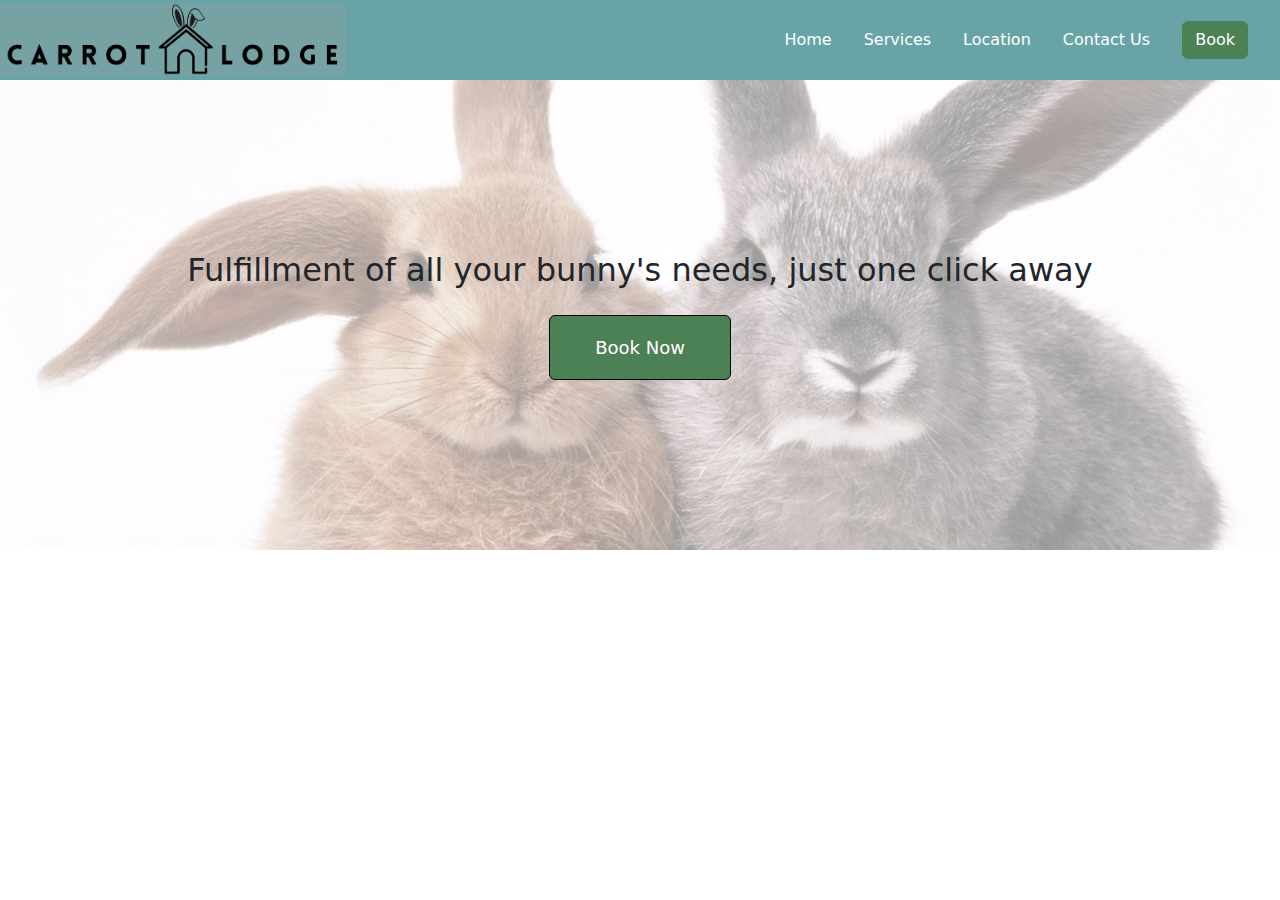
<file: index.html>
<!DOCTYPE html>
<html lang="en">

<head>
    <meta charset="UTF-8">
    <title>Carrot Lodge</title>
    <link rel="stylesheet" href="bootstrap/css/bootstrap.min.css">
    <link rel="stylesheet" href="css/index.css">
    <link rel="stylesheet" href="css/navbar.css">
</head>

<body>
      <nav class="navbar navbar-expand-lg navbar-light" id="navbarBody">
        <div id="logo">
          <a href="index.html">
            <img id="logoimg" src="imgs/CarrotLodgeLogo.png">
          </a>
        </div>
        <div class="collapse navbar-collapse" id="navbarNavAltMarkup">
          <div class="navbar-nav navButtons">
            <a class="navItem" href="index.html">Home</a>
            <a class="navItem" href="html/services.html">Services</a>
            <a class="navItem" href="html/location.html">Location</a>
            <a class="navItem" href="html/contact.html">Contact Us</a>
            <a class="navItem btn btn-primary bookButton" href="html/booking.html">Book</a>
          </div>
        </div>
      </nav>

    <div id="everthing">
      <img id="homepageBack" src="imgs/homepage.jpg">
    <div id="overallBody">
      <div id="generalBody">
        <h2>Fulfillment of all your bunny's needs, just one click away</h2>
  
        <div>
          <a class="btn btn-primary bookNowButton" href="html/booking.html">Book Now</a>
        </div>
      </div>
    </div>
    </div>
    
    

    
    <script src="bootstrap/js/bootstrap.bundle.min.js"></script>

</body>

</html>
</file>
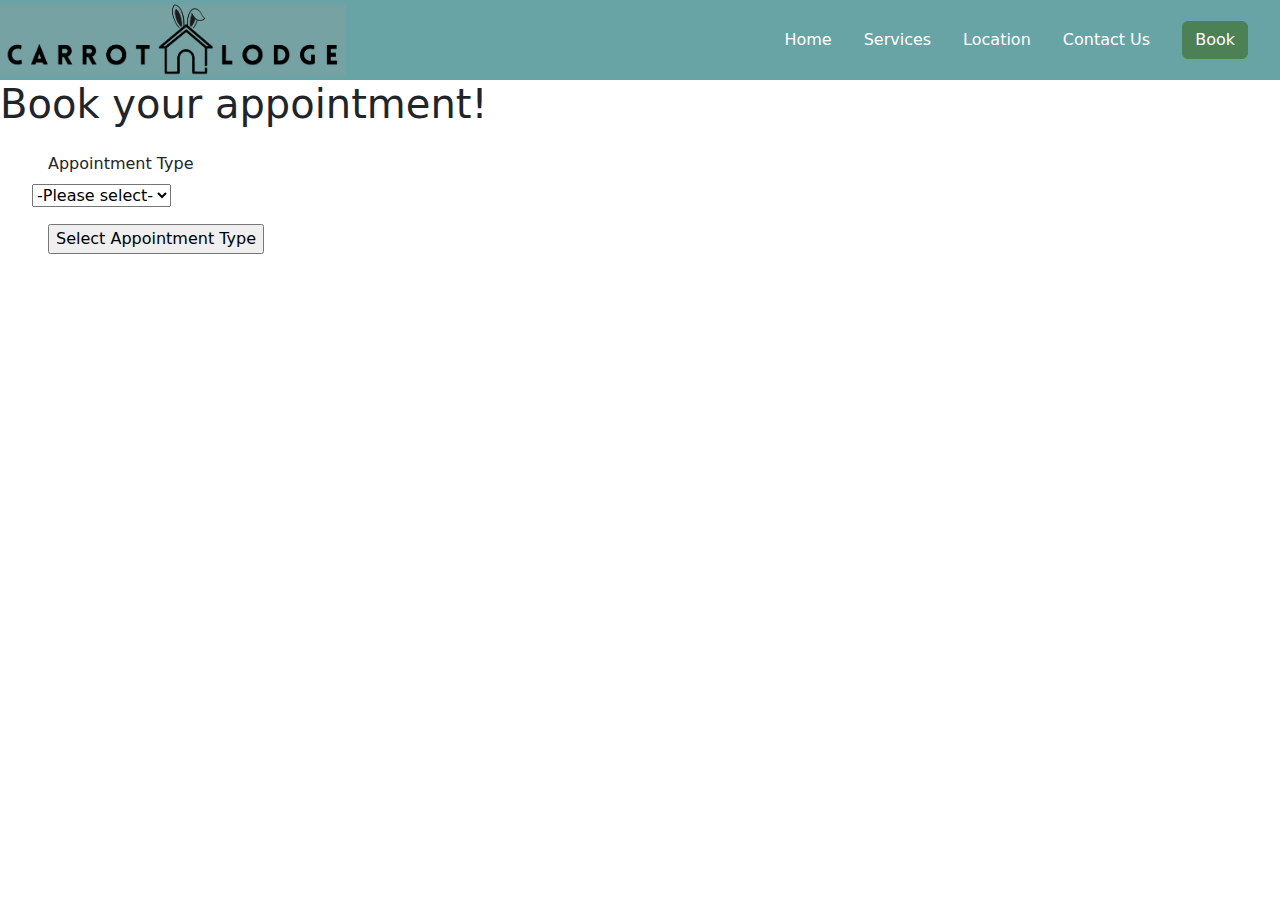
<file: html/booking.html>
<!DOCTYPE html>
<html lang="en">

<head>
    <meta charset="UTF-8">
    <title>Carrot Lodge</title>
    <link rel="stylesheet" href="../bootstrap/css/bootstrap.min.css">
    <link rel="stylesheet" href="../css/booking.css">
    <link rel="stylesheet" href="../css/navbar.css">
</head>

<body>

    <nav class="navbar navbar-expand-lg navbar-light" id="navbarBody">
        <div id="logo">
          <a href="../index.html">
            <img id="logoimg" src="../imgs/CarrotLodgeLogo.png">
          </a>
        </div>
        <div class="collapse navbar-collapse" id="navbarNavAltMarkup">
          <div class="navbar-nav navButtons">
            <a class="navItem" href="../index.html">Home</a>
            <a class="navItem" href="services.html">Services</a>
            <a class="navItem" href="location.html">Location</a>
            <a class="navItem" href="contact.html">Contact Us</a>
            <a class="navItem btn btn-primary bookButton" href="booking.html">Book</a>
          </div>
        </div>
      </nav>

      <h1>Book your appointment!</h1>

      <div id="fullBody">

        <form id="appointment-type" onsubmit="return chooseAppointment(event)">
          <label for="appointment-type-select">Appointment Type</label><br>
          <select name="appointment-names" id="appointment-type-select">
            <option value="blank">-Please select-</option>
            <option value="daycare">Daycare</option>
            <option value="boarding">Boarding</option>
            <option value="training">Training</option>
            <option value="grooming">Grooming</option>
          </select><br>

          <input type="submit" value="Select Appointment Type" id="type-submit">
        </form>

        <div id="error1">
          
        </div>

        <div id="pt2">
          <form id="app-recurrence" onsubmit="return chooseRecurrence(event)">
            <input type="radio" id="one-app" name="app-recurrence" value="One">
            <label for="one-app">I would like only one appointment</label><br>
  
            <input type="radio" id="multi-app" name="app-recurrence" value="Multi">
            <label for="multi-app">I would like recurring appointments</label><br>
  
            <input type="submit" value="Continue to appointment details" id="submit-button">
          </form>
        </div>
        


        <div class="second-half">
          <form id="app-info" onsubmit="return bookAppointment(event)">

            <div id='recurring-days'>
              <p>Select the recurring days</p>
              <label for="monday">Monday</label>
              <input type="checkbox" id="monday" name="dow-select" value="Monday">
              <label for="tuesday">Tuesday</label>
              <input type="checkbox" id="tuesday" name="dow-select" value="Tuesday">
              <label for="wednesday">Wednesday</label>
              <input type="checkbox" id="wednesday" name="dow-select" value="Wednesday">
              <label for="thursday">Thursday</label>
              <input type="checkbox" id="thursday" name="dow-select" value="Thursday">
              <label for="friday">Friday</label>
              <input type="checkbox" id="friday" name="dow-select" value="Friday">
              <br>
            </div>
            
            <div id="drop-off-time-div">
              <label for="drop-off-time">Drop-off time</label>
              <select name="drop-off-time" id="drop-off-time" class="drop-off">
                <option value="blank">-Please select-</option>
                <option value="7:00AM">7:00AM</option>
                <option value="7:30AM">7:30AM</option>
                <option value="8:00AM">8:00AM</option>
                <option value="8:00AM">8:30AM</option>
                <option value="9:00AM">9:00AM</option>
                <option value="9:30AM">9:30AM</option>
                <option value="10:00AM">10:00AM</option>
                <option value="10:30AM">10:30AM</option>
                <option value="11:00AM">11:00AM</option>
                <option value="11:30AM">11:30AM</option>
                <option value="12:00PM">12:00PM</option>
                <option value="12:20PM">12:30PM</option>
                <option value="1:00PM">1:00PM</option>
                <option value="1:30PM">1:30PM</option>
                <option value="2:00PM">2:00PM</option>
                <option value="2.30PM">2:30PM</option>
                <option value="3:00PM">3:00PM</option>
                <option value="3.30PM">3:30PM</option>
                <option value="4:00PM">4:00PM</option>
                <option value="4:30PM">4:30PM</option>
                <option value="5:00PM">5:00PM</option>
                <option value="5:30PM">5:30PM</option>
                <option value="6:00PM">6:00PM</option>
              </select>
            </div>
            
            <div id="pick-up-time-div">
              <label for="pick-up-time">Pick-up time</label>
              <select name="pick-up-time" id="pick-up-time" class="drop-off">
                <option value="blank">-Please select-</option>
                <option value="8:00AM">8:00AM</option>
                <option value="8:00AM">8:30AM</option>
                <option value="9:00AM">9:00AM</option>
                <option value="9:30AM">9:30AM</option>
                <option value="10:00AM">10:00AM</option>
                <option value="10:30AM">10:30AM</option>
                <option value="11:00AM">11:00AM</option>
                <option value="11:30AM">11:30AM</option>
                <option value="12:00PM">12:00PM</option>
                <option value="12:20PM">12:30PM</option>
                <option value="1:00PM">1:00PM</option>
                <option value="1:30PM">1:30PM</option>
                <option value="2:00PM">2:00PM</option>
                <option value="2.30PM">2:30PM</option>
                <option value="3:00PM">3:00PM</option>
                <option value="3.30PM">3:30PM</option>
                <option value="4:00PM">4:00PM</option>
                <option value="4:30PM">4:30PM</option>
                <option value="5:00PM">5:00PM</option>
                <option value="5:30PM">5:30PM</option>
                <option value="6:00PM">6:00PM</option>
                <option value="6:30PM">6:30PM</option>
                <option value="7:00PM">7:00PM</option>
              </select> <br>
            </div>
            
            <div id="start-date-div">
              <label for="app-start-date">Appointment Start Date</label>
              <input type="date" id="app-start-date" name="app-start-date"><br>
            </div>

            <div id="end-date-div">
              <label for="app-end-date">Appointment End Date</label>
              <input type="date" id="app-end-date" name="app-end-date"><br>
            </div>

            <div id="date-div">
              <label for="app-date">Appointment Date</label>
              <input type="date" id="app-date" name="app-date"><br>
            </div>

            <input formaction="clientInfo.html" type="submit" value="Continue to Info Page" id="continue-to-info">

          </form>
        </div>

      </div>
    

</body>

<script src="../bootstrap/js/bootstrap.bundle.min.js"></script>
    <script src="../js/booking.js"></script>
</html>
</file>
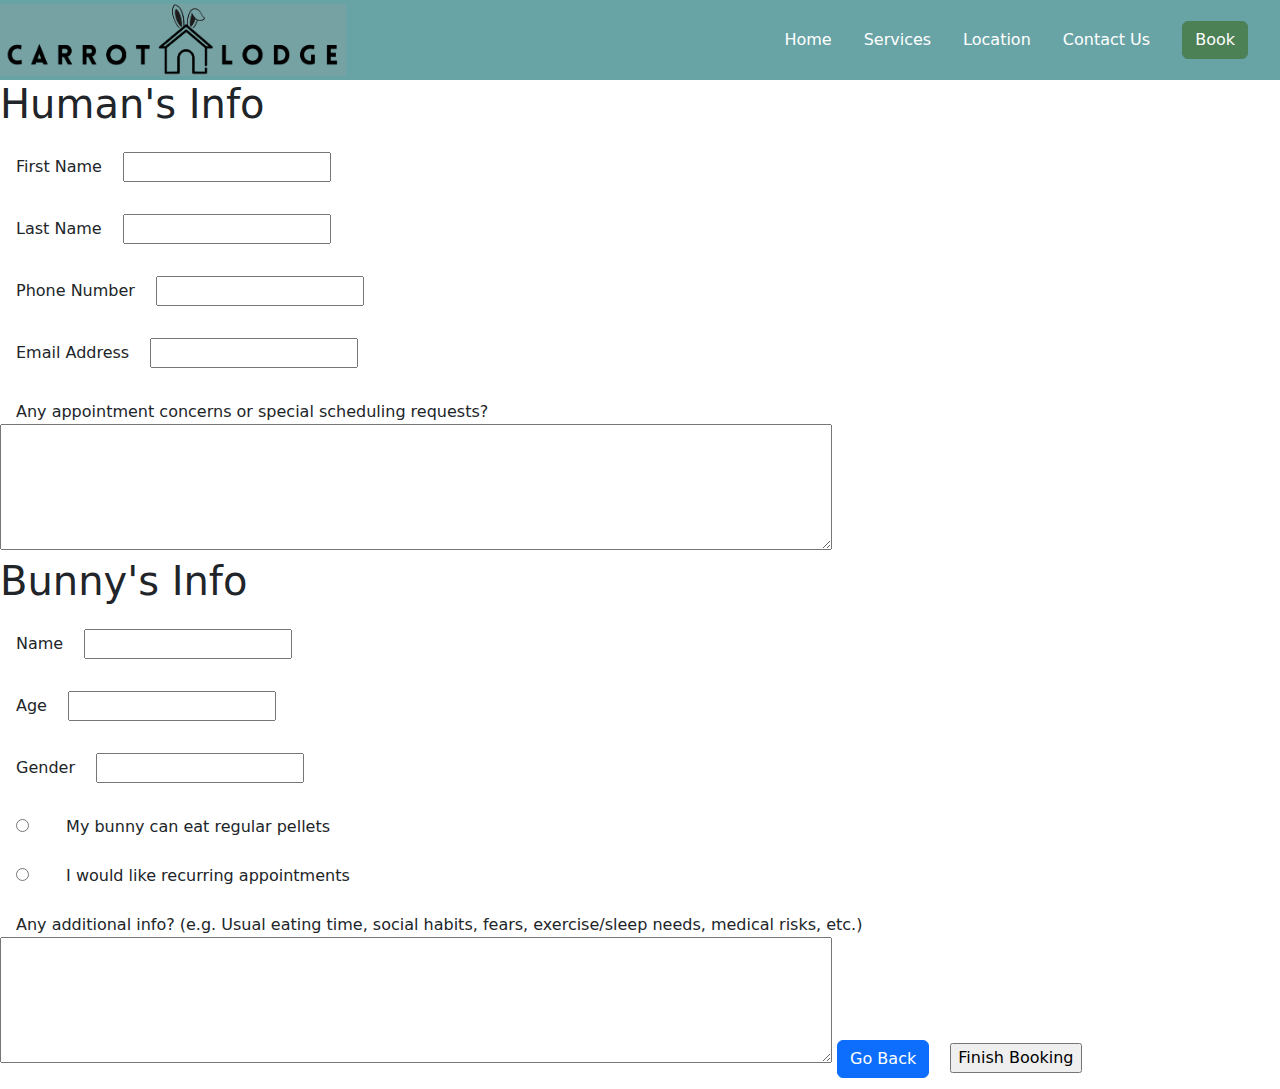
<file: html/clientInfo.html>
<!DOCTYPE html>
<html lang="en">

<head>
    <meta charset="UTF-8">
    <title>Carrot Lodge</title>
    <link rel="stylesheet" href="../bootstrap/css/bootstrap.min.css">
    <link rel="stylesheet" href="../css/clientInfo.css">
    <link rel="stylesheet" href="../css/navbar.css">
</head>

<body>

    <nav class="navbar navbar-expand-lg navbar-light" id="navbarBody">
        <div id="logo">
          <a href="../index.html">
            <img id="logoimg" src="../imgs/CarrotLodgeLogo.png">
          </a>
        </div>
        <div class="collapse navbar-collapse" id="navbarNavAltMarkup">
          <div class="navbar-nav navButtons">
            <a class="navItem" href="../index.html">Home</a>
            <a class="navItem" href="services.html">Services</a>
            <a class="navItem" href="location.html">Location</a>
            <a class="navItem" href="contact.html">Contact Us</a>
            <a class="navItem btn btn-primary bookButton" href="booking.html">Book</a>
          </div>
        </div>
      </nav>

    

    <div id="info">
      <form id="info">
        <h1>Human's Info</h1>
        <div id="name">
          <div id="fname">
            <label for="fname">First Name</label>
            <input type="text" id="fname" name="fname">
          </div>
          <div id="lname">
            <label for="lname">Last Name</label>
            <input type="text" id="lname" name="lname">
          </div>
        </div>

        <div id="column-info">
          <div id="phone">
            <label for="phone-number">Phone Number</label>
            <input type="text" id="phone-number" name="pnumber">
          </div>
          <div id="email">
            <label for="email-address">Email Address</label>
            <input type="text" id="email-address" name="email">
          </div>
        </div>

        <label for="app-concerns">Any appointment concerns or special scheduling requests?</label><br>
        <textarea id="app-concerns" name="app-concerns" rows="5" cols="100"></textarea>

        <h1>Bunny's Info</h1>
        <div id="column info">
          <div id="name">
            <label for="bname">Name</label>
            <input type="text" id="bname" name="bname">
          </div>
          <div id="age">
            <label for="bage">Age</label>
            <input type="text" id="bage" name="bage">
          </div>
          <div id="gender">
            <label for="bgender">Gender</label>
            <input type="text" id="bgender" name="bgender">
          </div>
        </div>

        <div id="food-preference-buttons">

          <div class="food">
            <input type="radio" id="food-preference" name="food-preference" value="Yes">
            <label for="food-preference">My bunny can eat regular pellets</label><br>
          </div>
          <div class="food">
            <input type="radio" id="food-preference" name="food-preference" value="No">
            <label for="food-preference">I would like recurring appointments</label><br>
          </div>
        </div>
        
        <label for="add-info">Any additional info? (e.g. Usual eating time, social habits, fears, exercise/sleep needs, medical risks, etc.)</label><br>
        <textarea id="add-info" name="add-info" rows="5" cols="100"></textarea>

        <a btn class="btn btn-primary book-service go-back-btn" href="booking.html">Go Back</a>
        <input formaction="confirmation.html" type="submit" value="Finish Booking" id="book-button">
        
      </form>
      
    </div>

    <script src="../bootstrap/js/bootstrap.bundle.min.js"></script>

</body>

</html>
</file>
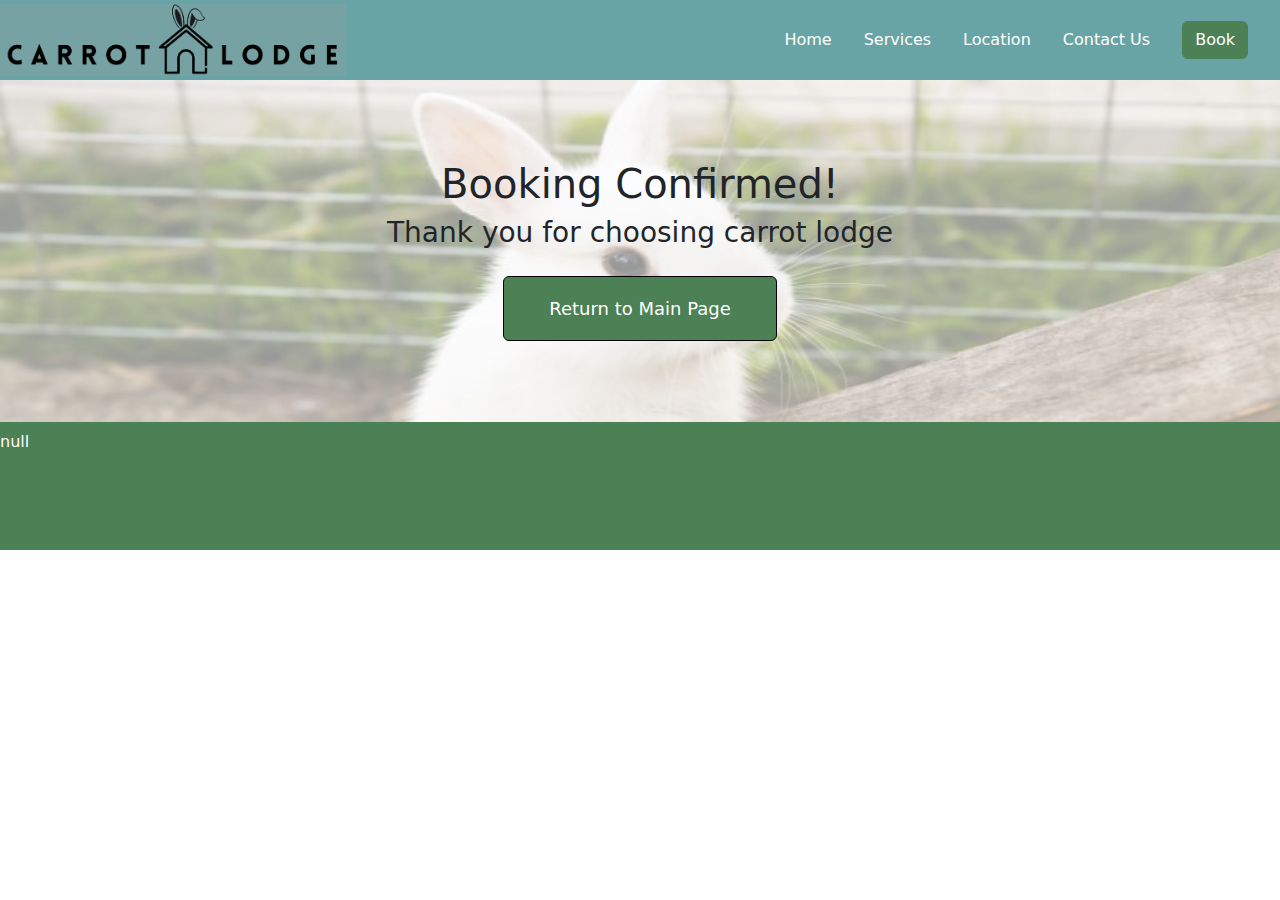
<file: html/confirmation.html>
<!DOCTYPE html>
<html lang="en">

<head>
    <meta charset="UTF-8">
    <title>Carrot Lodge</title>
    <link rel="stylesheet" href="../bootstrap/css/bootstrap.min.css">
    <link rel="stylesheet" href="../css/confirmation.css">
    <link rel="stylesheet" href="../css/navbar.css">
</head>

<body>

    <nav class="navbar navbar-expand-lg navbar-light" id="navbarBody">
        <div id="logo">
          <a href="../index.html">
            <img id="logoimg" src="../imgs/CarrotLodgeLogo.png">
          </a>
        </div>
        <div class="collapse navbar-collapse" id="navbarNavAltMarkup">
          <div class="navbar-nav navButtons">
            <a class="navItem" href="../index.html">Home</a>
            <a class="navItem" href="services.html">Services</a>
            <a class="navItem" href="location.html">Location</a>
            <a class="navItem" href="contact.html">Contact Us</a>
            <a class="navItem btn btn-primary bookButton" href="booking.html">Book</a>
          </div>
        </div>
      </nav>

    <div id="everything">
      <img id="comfirmationBack" src="../imgs/confirmation bunny.jpg">
      <div id="overall-content">
        <div id="centerContent">
          <h1>Booking Confirmed!</h1>
        <h3>Thank you for choosing carrot lodge</h3>
        <a class="btn btn-primary returnButton" href="../index.html">Return to Main Page</a>
        </div>
      </div>
  
      <div id="overallBottom">
        <div id='bottom-info'>
          <div id="title">
            <h4></h4>
          </div>
          <div id="service-type"></div>
          <div id="date"></div>
          <div id="days"></div>
          <div id="time"></div>
        </div>
      </div>
    </div>


    <script>
      let serviceType = localStorage.getItem("appType");
      let recurrence = localStorage.getItem("recurrence");
      let days = localStorage.getItem("recurringDays");
      let dropOff = localStorage.getItem("dropOff");
      let pickUp = localStorage.getItem("pickUp");
      let startDate = localStorage.getItem("startDate");
      let endDate = localStorage.getItem("endDate");
      let date = localStorage.getItem("date");

      let string = "";
      document.getElementById("service-type").innerHTML = string.concat("<p>", serviceType, "<p>");

      if (startDate && endDate){
        let string = "";
        document.getElementById("date").innerHTML = string.concat("<p>", startDate, " to ", endDate, "<p>");
      }
      else if (date){
        let string = "";
        document.getElementById("date").innerHTML = string.concat("<p>", date, "<p>");
      }

      if (pickUp && dropOff){
        let string = "";
        document.getElementById("time").innerHTML = string.concat("<p>", dropOff, " - ", pickUp, "<p>");
      }
      
      
    </script>
    

    <script src="../bootstrap/js/bootstrap.bundle.min.js"></script>

</body>

</html>
</file>
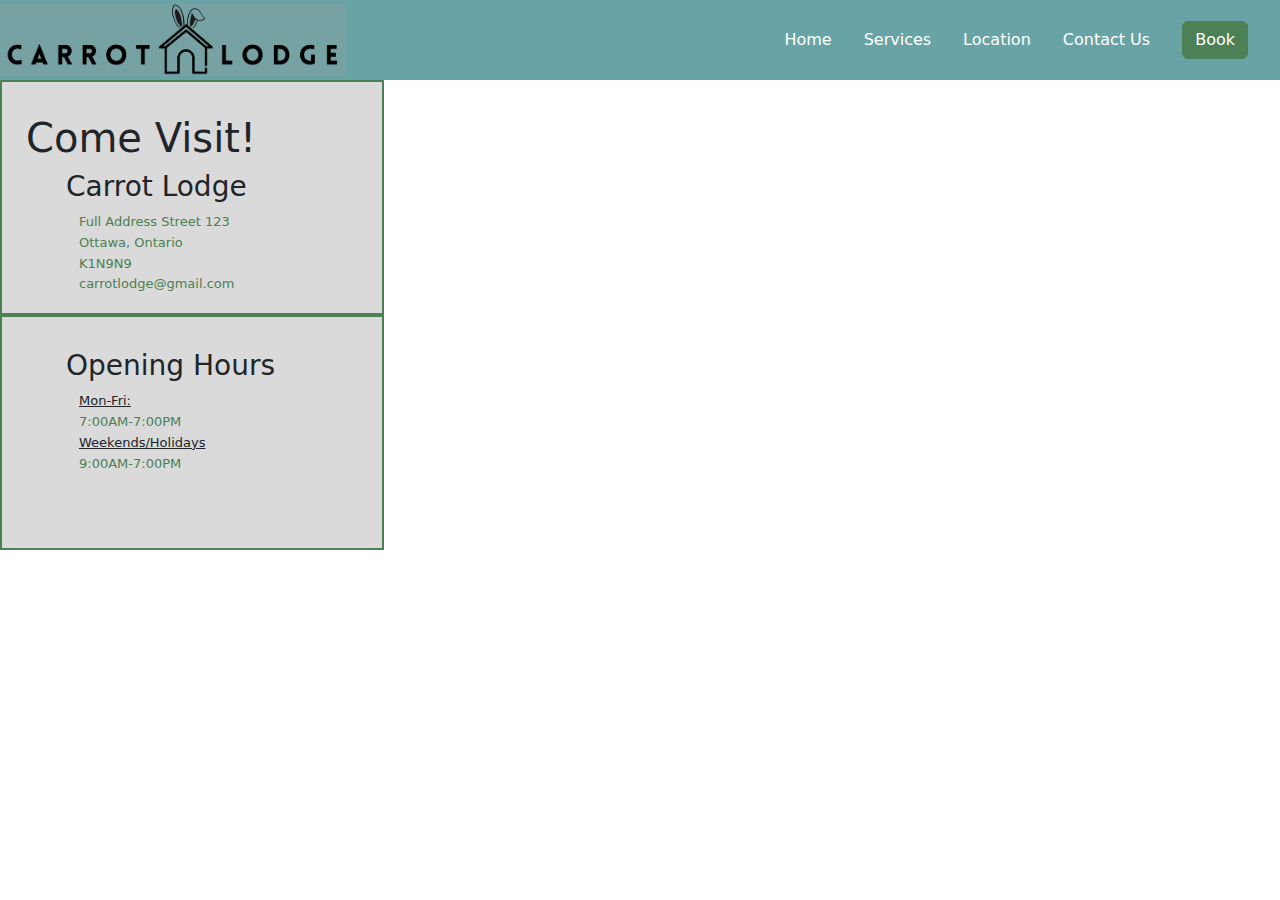
<file: html/location.html>
<!DOCTYPE html>
<html lang="en">

<head>
    <meta charset="UTF-8">
    <title>Carrot Lodge</title>
    <link rel="stylesheet" href="../bootstrap/css/bootstrap.min.css">
    <link rel="stylesheet" href="../css/location.css">
    <link rel="stylesheet" href="../css/navbar.css">
</head>

<body>

    <nav class="navbar navbar-expand-lg navbar-light" id="navbarBody">
        <div id="logo">
          <a href="../index.html">
            <img id="logoimg" src="../imgs/CarrotLodgeLogo.png">
          </a>
        </div>
        <div class="collapse navbar-collapse" id="navbarNavAltMarkup">
          <div class="navbar-nav navButtons">
            <a class="navItem" href="../index.html">Home</a>
            <a class="navItem" href="services.html">Services</a>
            <a class="navItem" href="location.html">Location</a>
            <a class="navItem" href="contact.html">Contact Us</a>
            <a class="navItem btn btn-primary bookButton" href="booking.html">Book</a>
          </div>
        </div>
      </nav>

    <div id="full-page">
      <div class="left-side side">
        <div class="half">
          <h1>Come Visit!</h1>
          <h3>Carrot Lodge</h3>
          <p class="info">Full Address Street 123</p>
          <p class="info">Ottawa, Ontario</p>
          <p class="info">K1N9N9</p>
          <p class="info">carrotlodge@gmail.com</p>
        </div>
        <div class="half">
          <h3>Opening Hours</h3>
          <p><u>Mon-Fri:</u></p>
          <p class="info">7:00AM-7:00PM</p>
          <p><u>Weekends/Holidays</u></p>
          <p class="info">9:00AM-7:00PM</p>
        </div>  
      </div>
  
      <div class="right-side side">
        <div id="map">
          <iframe src="https://www.google.com/maps/embed?pb=!1m18!1m12!1m3!1d44796.950692387676!2d-75.79539611040312!3d45.43334300981956!2m3!1f0!2f0!3f0!3m2!1i1024!2i768!4f13.1!3m3!1m2!1s0x4cce03091e2c7b17%3A0x5800b1ca1c7450c7!2sCin%C3%A9ma%20Starcit%C3%A9%20Gatineau!5e0!3m2!1sen!2sca!4v1739761626957!5m2!1sen!2sca" width="600" height="450" style="border:0;" allowfullscreen="" loading="lazy" referrerpolicy="no-referrer-when-downgrade"></iframe>
        </div>
      </div>
    </div>

       
    


    <script src="../bootstrap/js/bootstrap.bundle.min.js"></script>

</body>

</html>
</file>
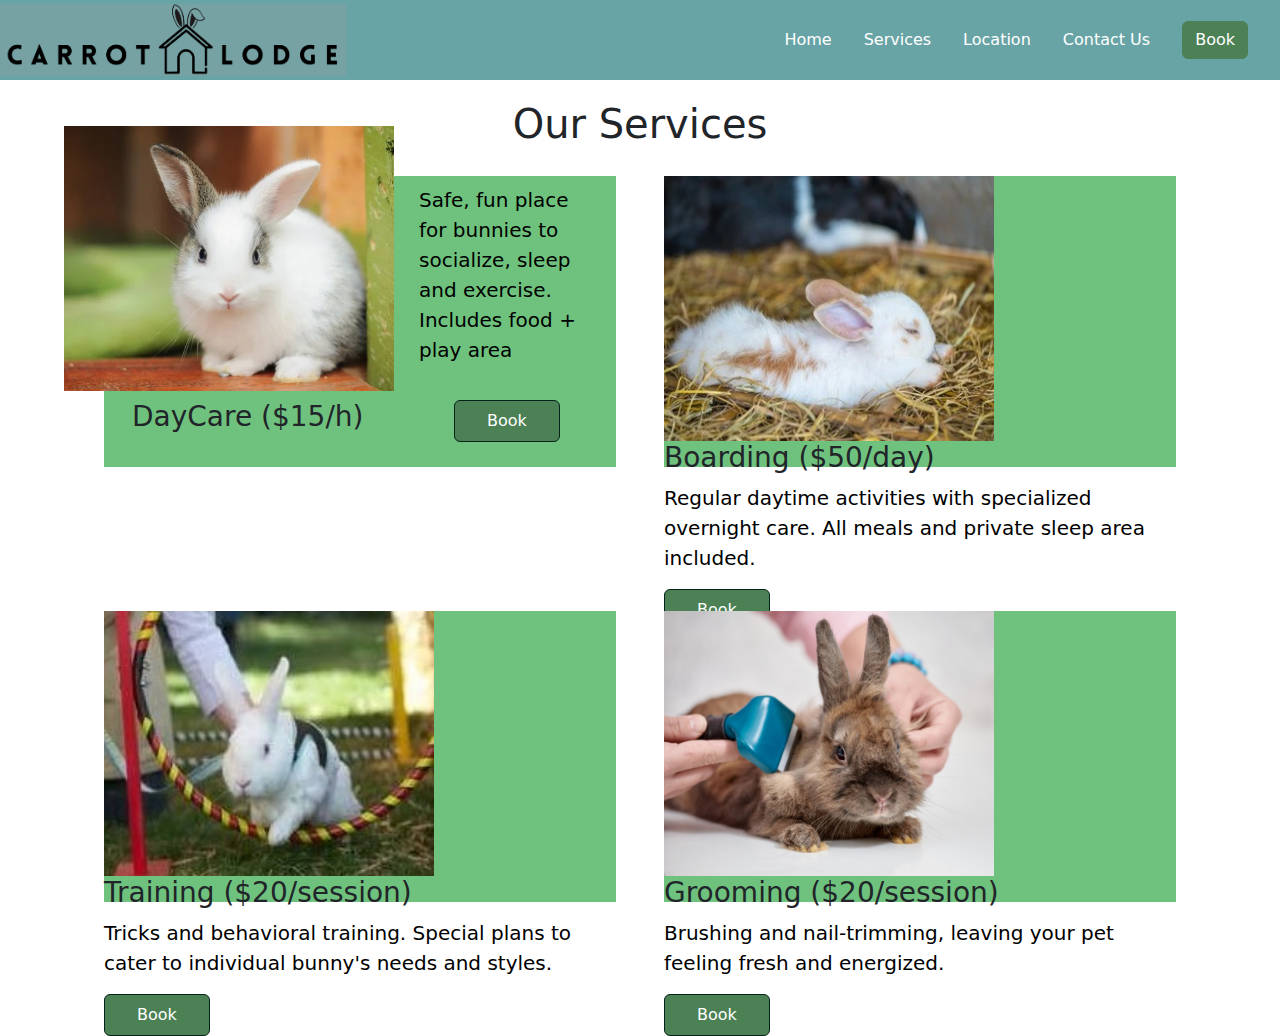
<file: html/services.html>
<!DOCTYPE html>
<html lang="en">

<head>
    <meta charset="UTF-8">
    <title>Carrot Lodge</title>
    <link rel="stylesheet" href="../bootstrap/css/bootstrap.min.css">
    <link rel="stylesheet" href="../css/services.css">
    <link rel="stylesheet" href="../css/navbar.css">
</head>

<body>

    <nav class="navbar navbar-expand-lg navbar-light" id="navbarBody">
        <div id="logo">
          <a href="../index.html">
            <img id="logoimg" src="../imgs/CarrotLodgeLogo.png">
          </a>
        </div>
        <div class="collapse navbar-collapse" id="navbarNavAltMarkup">
          <div class="navbar-nav navButtons">
            <a class="navItem" href="../index.html">Home</a>
            <a class="navItem" href="services.html">Services</a>
            <a class="navItem" href="location.html">Location</a>
            <a class="navItem" href="contact.html">Contact Us</a>
            <a class="navItem btn btn-primary bookButton" href="booking.html">Book</a>
          </div>
        </div>
      </nav>

      <div services-body>
        <h1>Our Services</h1>

        <div id="all-services">

          <div id="services-top-row">
            <div class="service service-left">
              <img src="../imgs/bunny1.jpg" id="daycare-bunny">
              <div class="services-internal">
                <h3 id="daycare-title">DayCare ($15/h)</h3>
                <p id="daycare-description">Safe, fun place for bunnies to socialize, sleep and exercise. Includes food + play area</p>
                <a class="btn btn-primary book-service daycare-button" href="booking.html">Book</a>
              </div>
            </div>

            <div class="service service-right">
              <img src="../imgs/sleeping bunny.jpg" id="boarding-bunny">
              <div class="services-internal">
                <h3 id="boarding-title">Boarding ($50/day)</h3>
                <p id="boarding-description">Regular daytime activities with specialized overnight care. All meals and private sleep area included.</p>
                <a class="btn btn-primary book-service boarding-button" href="booking.html">Book</a>
              </div>
            </div>
          </div>

          <div id="services-bottom-row">
            <div class="service service-left">
              <img src="../imgs/bunny jumping through hoop.jpg" id="training-bunny">
              <div class="services-internal">
                <h3 id="training-title">Training ($20/session)</h3>
                <p id="training-description">Tricks and behavioral training. Special plans to cater to individual bunny's needs and styles.</p>
                <a class="btn btn-primary book-service training-button" href="booking.html">Book</a>
              </div>
            </div>

            <div class="service service-right">
              <img src="../imgs/bunny grooming.jpg" id="grooming-bunny">
              <div class="services-internal">
                <h3 id="grooming-title">Grooming ($20/session)</h3>
                <p id="grooming-description">Brushing and nail-trimming, leaving your pet feeling fresh and energized.</p>
                <a class="btn btn-primary book-service grooming-button" href="booking.html">Book</a>
              </div>
            </div>


          </div>

        </div>
      </div>
   
    <script src="../bootstrap/js/bootstrap.bundle.min.js"></script>

</body>

</html>
</file>
<file: css/index.css>
#everything{
    position: relative;
}

#homepageBack{
    position: relative;
    width: 100%;
    height: 29.4em;
    opacity: 0.4;
}

#overallBody{
    position: absolute;
    top: 5em;
    width: 100%;
    height: 29.4em;
}

#generalBody{
    display: flex;
    flex-direction: column;
    justify-content: center;
    align-items: center;
    width: 100%;
    height: 29.4em;
}

.bookNowButton{
    background-color: #4C8055;
    border-color: #000000;
    border-width: 1.5px;
    margin-top: 1em;
    padding-left: 2.5em;
    padding-right: 2.5em;
    padding-top: 1em;
    padding-bottom: 1em;
    font-size: 18px;
}
</file>
<file: css/navbar.css>
#navbarBody{
    background-color: #68A4A5;
    height: 5rem;
}

#logoimg{
    width: 45%;
    height: auto;
}

.navButtons {
    margin-left: auto;
    padding-right: 1rem;
}

.navItem {
    margin-left: 1rem;
    margin-right: 1rem;
    color: #FFFFFF;
    text-decoration: none;
    overflow: hidden;
    white-space: nowrap;

    /*Making sure navbar buttons are vertically centered*/
    display: flex;
    flex-direction: row;
    align-items: center;

}

.bookButton{
    background-color: #4C8055;
    border-color: #4C8055;
}
</file>
<file: css/booking.css>
#fullBody{
    margin-left: 2em;
}

label{
    margin-bottom:0.5em;
}

#pt2{
    display:none;
    /*display:block to show*/
}

#recurring-days{
    display:none;
}

#drop-off-time-div{
    display:none;
}

#pick-up-time-div{
    display:none;
}

#start-date-div{
    display:none;
}

#end-date-div{
    display:none;
}

#date-div{
    display:none;
}

#continue-to-info{
    display:none;
}

label{
    margin-top: 1em;
    margin-left: 1em;
}

input{
    margin: 1em;
}
</file>
<file: css/clientInfo.css>
label{
    margin-top: 1em;
    margin-left: 1em;
}

input{
    margin:1em;
}
</file>
<file: css/confirmation.css>
#everything{
    position: relative;
}

#comfirmationBack{
    position: relative;
    width: 100%;
    height: 29.4em;
    opacity: 0.4;
}

#overall-content{
    position: absolute;
    top: 5em;
    width: 100%;
    height: 24.4em;
}

#centerContent{
    display: flex;
    flex-direction: column;
    
    align-items: center;

    width: 100%;
    height: 29.4em;
}

.returnButton{
    background-color: #4C8055;
    border-color: #000000;
    border-width: 1.5px;
    margin-top: 1em;
    padding-left: 2.5em;
    padding-right: 2.5em;
    padding-top: 1em;
    padding-bottom: 1em;
    font-size: 18px;
}

#overallBottom{
    position: absolute;
    bottom: 0;
    width: 100%;
    height: 8em;
    background-color: #4C8055;
}

p{
    color:white;
}
</file>
<file: css/location.css>
#full-page{
    width: 100%;
    height: 29.4em;
}


.left-side{
    width: 30%;
    height: 29.4em;
}

.half{
    display: flex;
    flex-direction: column;
    padding-left: 4em;
    background-color: #D9DAD9;
    padding-top: 2em;
    padding-bottom: 2em;
    height: 14.7em;
    border: 2px solid #4C8055;
    
}

p{
    margin-top: 0.01em;
    margin-bottom: 0.1em;
    margin-left: 1em;
    font-size: 13px;
}

h1{
    margin-left: -1em;
}

.info{
    color: #4C8055;
}

#map{
    position:absolute;
    width: 70%;
    top:5em;
    left:30%;
    
}
</file>
<file: css/services.css>
#services-body{
    background-color: #D9DAD9;
}

h1{
    display:flex;
    justify-content: center;
    width: 100%;
    margin-top: 0.5em;
}

img{
    width: 330px;
    height: 265px;
}

.book-service{
    background-color: #4C8055;
    border-color: #052419;
    opacity: 1;
    padding-top: 0.5em;
    padding-bottom: 0.5em;
    padding-left: 2em;
    padding-right: 2em;
}

#all-services{
    position: absolute;
    top: 10em;
    width: 100%;
    height: 40.4em;
}

#services-top-row{
    display: flex;
    flex-direction: row;
    justify-content: center;
    align-items:center;
    width: 100%;
    height: 20.2em;
    margin-bottom: 7em;
}

#services-bottom-row{
    display: flex;
    flex-direction: row;
    justify-content: center;
    align-items:center;
    width: 100%;
    height: 20.2em;
}

.service{
    background-color: #6fc27e;
    width: 40%;
    top: 2em;
    height: 18.2em;
}

.service-left{
    margin-right: 1.5em;
}

.service-right{
    margin-left: 1.5em;
}

#daycare-bunny{
    position: absolute;
    margin-top: -50px;
    margin-left: -40px;
}

p{
    color: black; 
    font-size: 20px;
}

#daycare-description{
    position: absolute;
    width: 13%;
    margin-left: 315px;
    margin-top: 9px;
    
}

.daycare-button{
    position: absolute;
    margin-top: 14em;
    margin-left: 350px;
}

#daycare-title{
    position: absolute;
    margin-top: 8em;
    width: 10em;
    margin-left: 1em;
}
</file>
